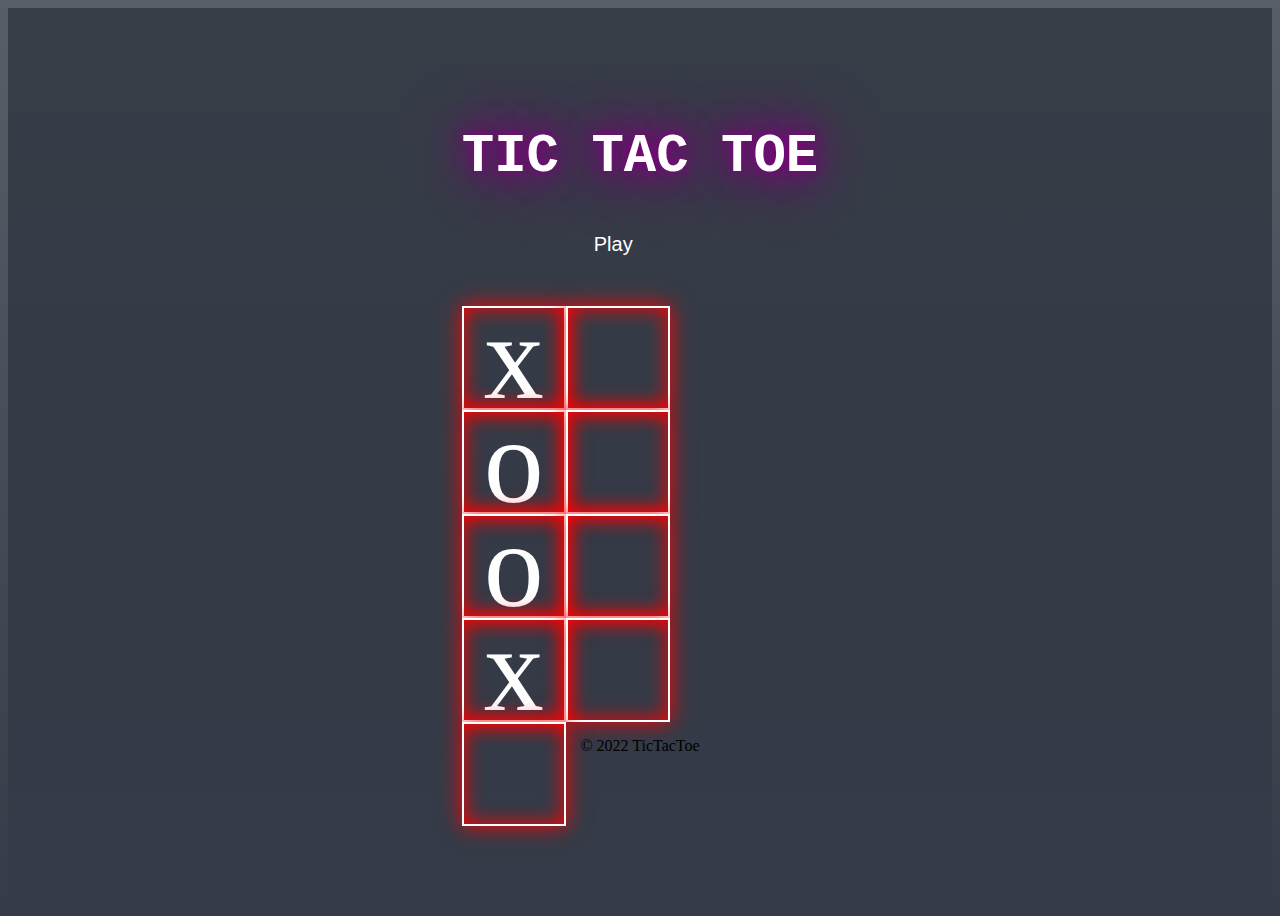
<file: index.html>
<!DOCTYPE html>
<html lang="en">

<head>
    <meta charset="UTF-8">
    <meta http-equiv="X-UA-Compatible" content="IE=edge">
    <meta name="viewport" content="width=device-width, initial-scale=1.0">
    <link rel="stylesheet" href="./css/style.css">
    <link href="https://cdn.jsdelivr.net/npm/bootstrap@5.0.2/dist/css/bootstrap.min.css" rel="stylesheet"
        integrity="sha384-EVSTQN3/azprG1Anm3QDgpJLIm9Nao0Yz1ztcQTwFspd3yD65VohhpuuCOmLASjC" crossorigin="anonymous">
    <title>TicTacToe</title>
</head>

<body>

    <div class="container">
        <div class="row">
            <div class="col">
                <h1 id="playerText">Tic Tac Toe </h1>
                <div class="boton">
                    <button id="btn btn-primary align-items-center">
                        <a class="start" href="./pages/players.html">Play</a>
                    </button>
                </div>
                <div id="gameboard">
                    <div class="cell" id="0">
                        <p>x</p>
                    </div>
                    <div class="cell" id="1"></div>
                    <div class="cell" id="2">
                        <p>o</p>
                    </div>
                    <div class="cell" id="3"></div>
                    <div class="cell" id="4">
                        <p>o</p>
                    </div>
                    <div class="cell" id="5"></div>
                    <div class="cell" id="6">
                        <p>x</p>
                    </div>
                    <div class="cell" id="7"></div>
                    <div class="cell" id="8"></div>
                </div>
            </div>
        </div>
        <footer>
            <span class="text-muted">&copy; 2022 TicTacToe</span>
        </footer>
    </div>

</body>

</html>
</file>
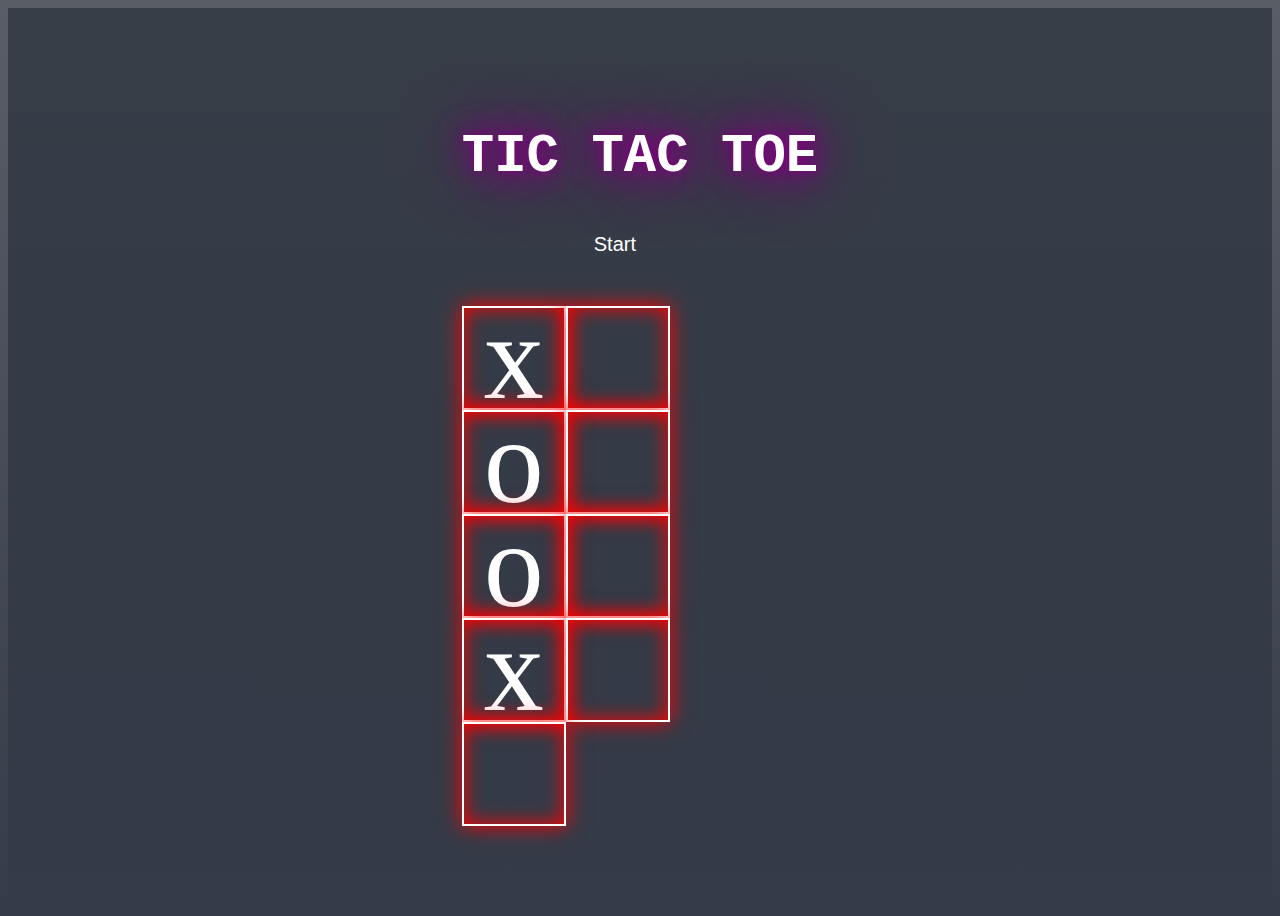
<file: home.html>
<!DOCTYPE html>
<html lang="en">

<head>
    <meta charset="UTF-8">
    <meta http-equiv="X-UA-Compatible" content="IE=edge">
    <meta name="viewport" content="width=device-width, initial-scale=1.0">
    <link rel="stylesheet" href="./css/style.css">
    <link href="https://cdn.jsdelivr.net/npm/bootstrap@5.0.2/dist/css/bootstrap.min.css" rel="stylesheet"
        integrity="sha384-EVSTQN3/azprG1Anm3QDgpJLIm9Nao0Yz1ztcQTwFspd3yD65VohhpuuCOmLASjC" crossorigin="anonymous">
    <!-- <link rel="preconnect" href="https://fonts.googleapis.com">
    <link rel="preconnect" href="https://fonts.gstatic.com" crossorigin>
    <link href="https://fonts.googleapis.com/css2?family=Finger+Paint&display=swap" rel="stylesheet"> -->
    <title>TicTacToe</title>
</head>

<body>


    <div class="container">
        <div class="row">
            <div class="col">
                <h1 id="playerText">Tic Tac Toe </h1>
                <div class="boton">
                    <button id="btn btn-primary align-items-center">
                        <a class="start" href="./pages/players.html">Start</a>
                    </button>
                </div>
                <div id="gameboard">
                    <div class="cell" id="0">
                        <p>x</p>
                    </div>
                    <div class="cell" id="1"></div>
                    <div class="cell" id="2">
                        <p>o</p>
                    </div>
                    <div class="cell" id="3"></div>
                    <div class="cell" id="4">
                        <p>o</p>
                    </div>
                    <div class="cell" id="5"></div>
                    <div class="cell" id="6">
                        <p>x</p>
                    </div>
                    <div class="cell" id="7"></div>
                    <div class="cell" id="8"></div>
                </div>
            </div>
        </div>
    </div>

</body>

</html>
</file>
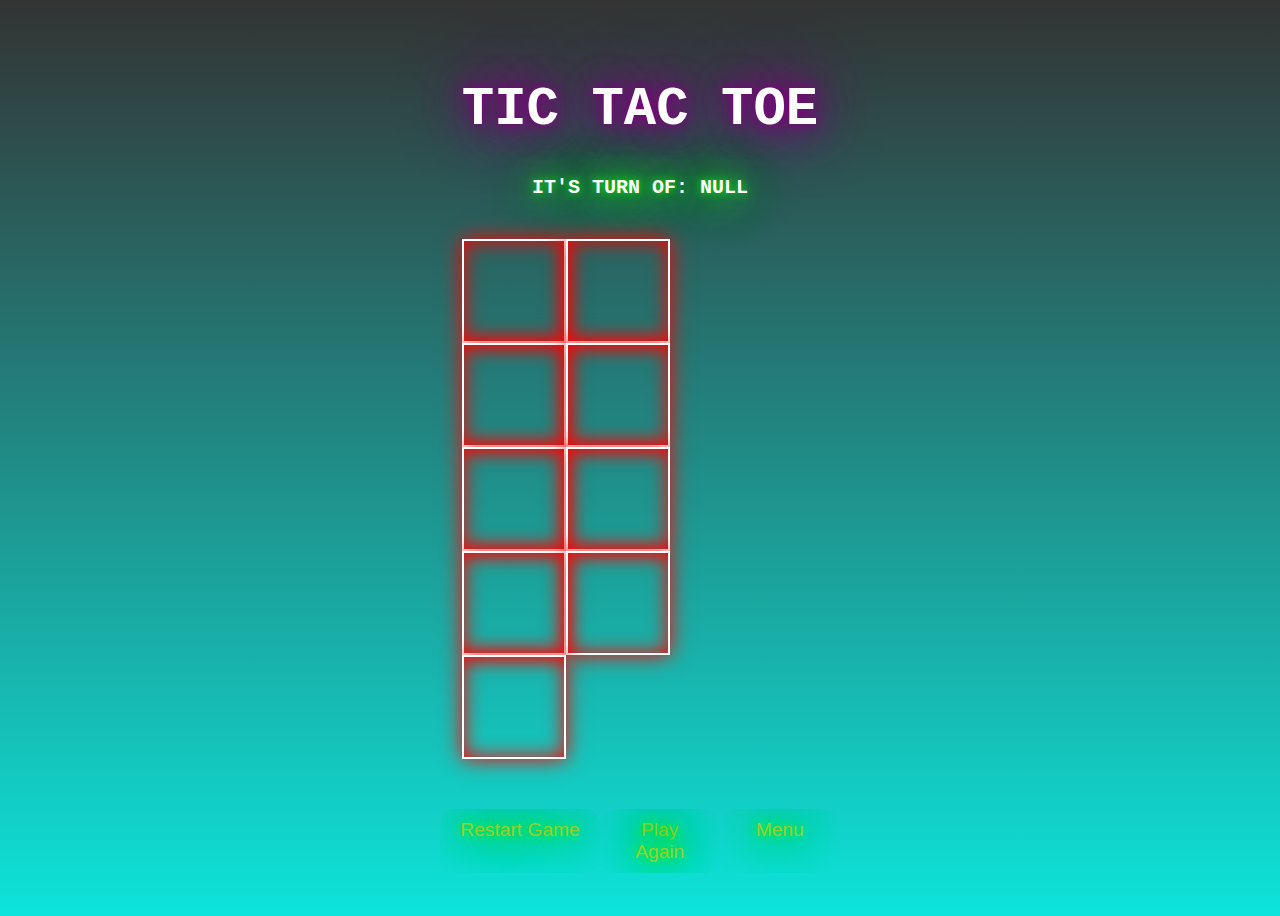
<file: pages/game.html>
<!DOCTYPE html>
<html lang="en">

<head>
    <meta charset="UTF-8">
    <meta http-equiv="X-UA-Compatible" content="IE=edge">
    <meta name="viewport" content="width=device-width, initial-scale=1.0">
    <link rel="stylesheet" href="../css/game.css">
    <link href="https://cdn.jsdelivr.net/npm/bootstrap@5.0.2/dist/css/bootstrap.min.css" rel="stylesheet"
        integrity="sha384-EVSTQN3/azprG1Anm3QDgpJLIm9Nao0Yz1ztcQTwFspd3yD65VohhpuuCOmLASjC" crossorigin="anonymous">
    <link rel="stylesheet" href="winner.html">
    <title>Game screen</title>
</head>

<body>

    <div class="container">
        <div class="row">
            <div class="col">
                <h1>Tic Tac Toe</h1>
                <h2 class="result"></h2>
                <h1 class="turn-text" id="turn-time"></h1>
                <div id="gameboard">
                    <div cellIndex="0" class="cell" id="0"></div>
                    <div cellIndex="1" class="cell" id="1"></div>
                    <div cellIndex="2" class="cell" id="2"></div>
                    <div cellIndex="3" class="cell" id="3"></div>
                    <div cellIndex="4" class="cell" id="4"></div>
                    <div cellIndex="5" class="cell" id="5"></div>
                    <div cellIndex="6" class="cell" id="6"></div>
                    <div cellIndex="7" class="cell" id="7"></div>
                    <div cellIndex="8" class="cell" id="8"></div>
                </div>
            </div>
        </div>
        <br>
        <div class="footer-menu">
            <button id="restartbtn">Restart Game</button>
            <button><a class="play-again-btn" href="./players.html">Play Again</a></button>
            <button><a class="main-menu-btn" href="../index.html">Menu</a</button>
        </div>
    </div>
    <script src="../js/main.js"></script>
</body>

</html>
</file>
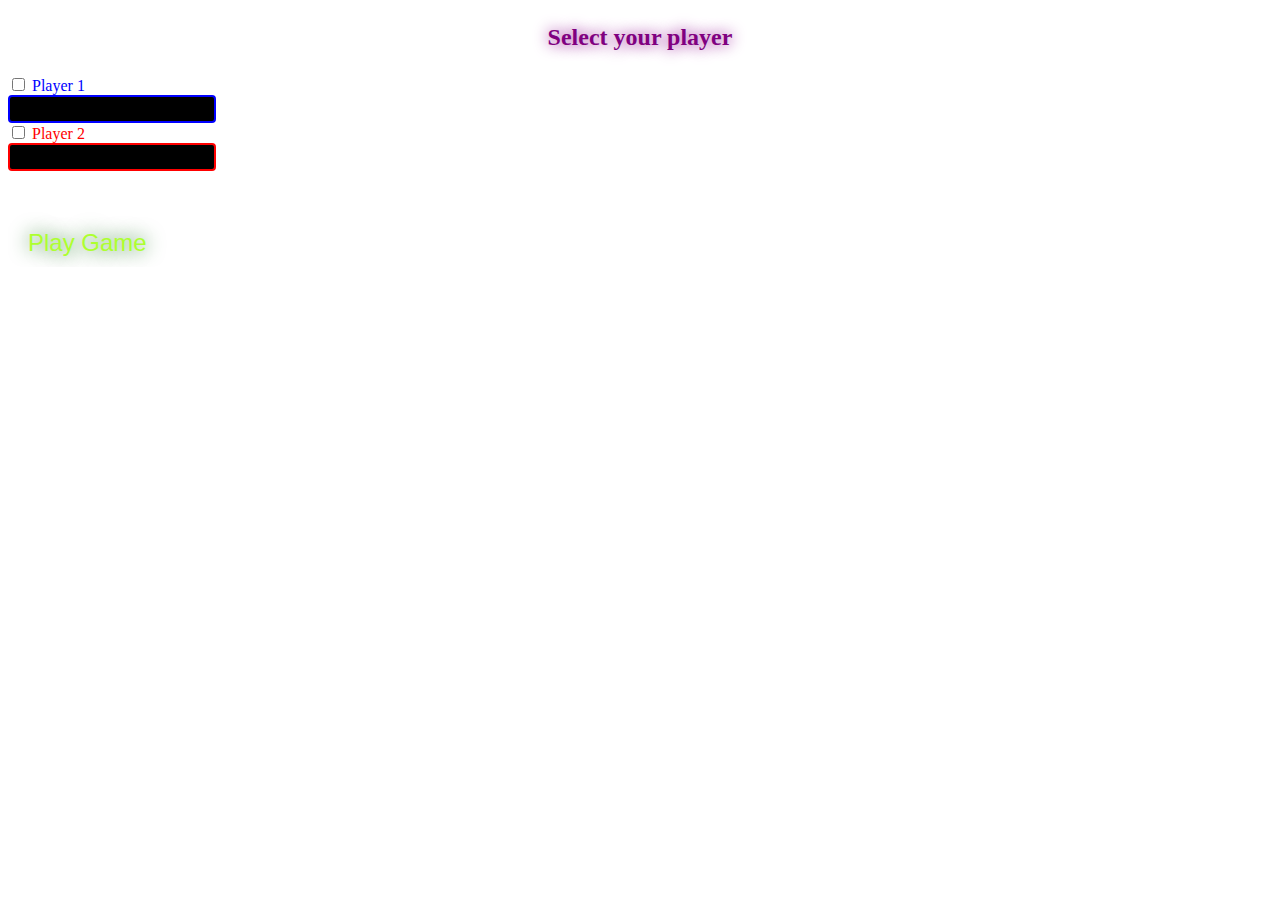
<file: pages/players.html>
<!DOCTYPE html>
<html lang="en">

<head>
    <meta charset="UTF-8">
    <meta http-equiv="X-UA-Compatible" content="IE=edge">
    <meta name="viewport" content="width=device-width, initial-scale=1.0">
    <link rel="stylesheet" href="../css/players.css">
    <link href="https://cdn.jsdelivr.net/npm/bootstrap@5.0.2/dist/css/bootstrap.min.css" rel="stylesheet"
        integrity="sha384-EVSTQN3/azprG1Anm3QDgpJLIm9Nao0Yz1ztcQTwFspd3yD65VohhpuuCOmLASjC" crossorigin="anonymous">
    <title>Player screen</title>
</head>

<body>

    <div class="container-fluid">
        <div class="row position-absolute top-50 start-50 translate-middle">
            <div class="col">
                <div class="player-content">
                    <h3 class="choose">Select your player</h3>
                    <section id="0">
                        <div class="selectioner">
                            <label>
                                <div class="form-check form-switch">
                                    <input class="form-check-input" type="checkbox" id="flexSwitchCheckDefault">
                                    <label class="form-check-label" for="flexSwitchCheckDefault">Player 1</label>
                                </div>
                                <input type="text" class="text1" id="player1">
                            </label>
                        </div>
                    </section>
                    <section>
                        <div class="selectioner2">
                            <label>
                                <div class="form-check form-switch">
                                    <input class="form-check-input" type="checkbox" id="flexSwitchCheckDefault">
                                    <label class="form-check-label" for="flexSwitchCheckDefault">Player 2</label>
                                </div>
                                <input type="text" class="text2" id="player2">
                            </label>
                        </div>
                    </section>
                </div>
            </div>
            <div>
                <button onclick="setName()" class="main-btn"><a href="./game.html" class="play-btn">Play
                        Game</a></button>
            </div>
        </div>
    </div>

    <script src="../js/setnames.js"></script>

</body>

</html>
</file>
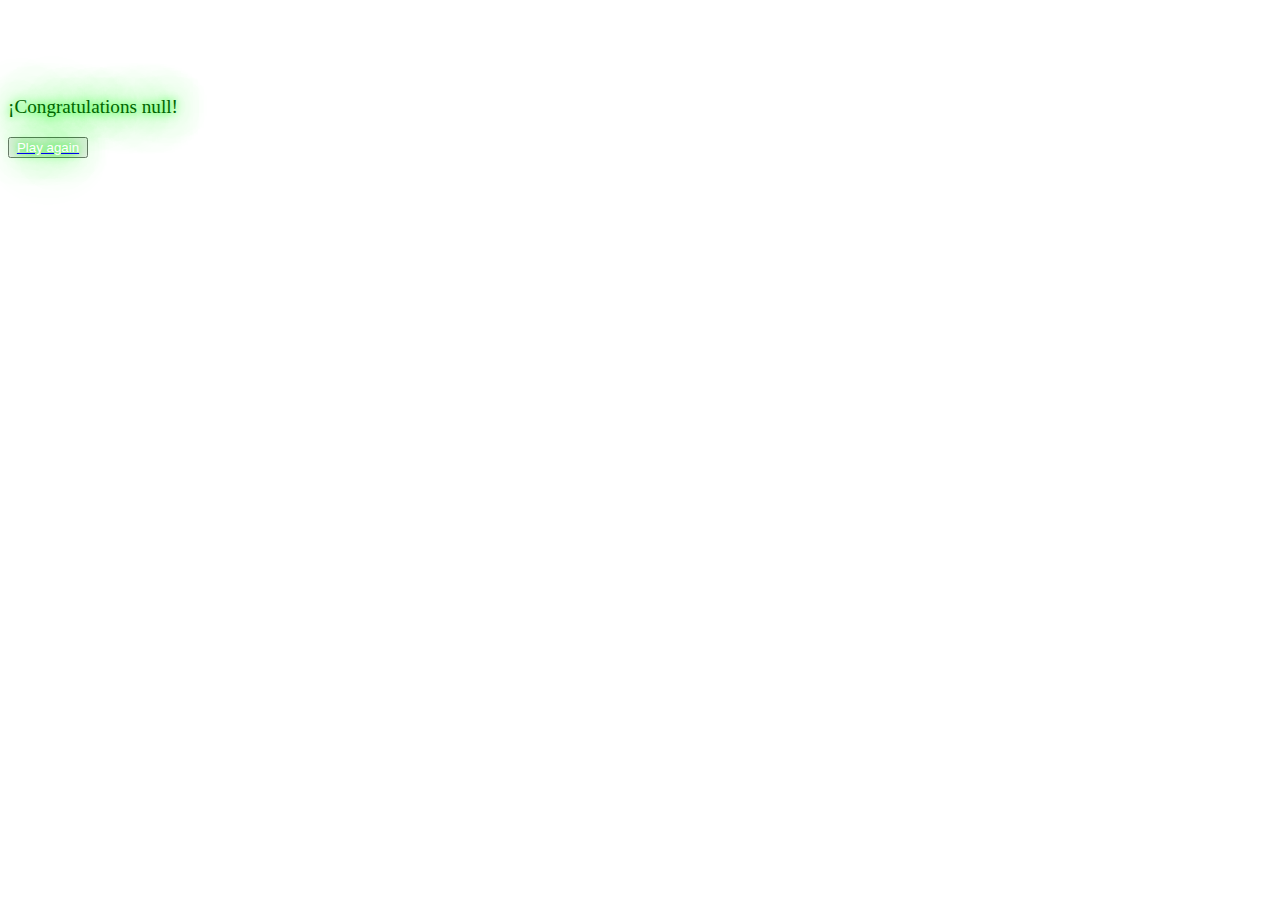
<file: pages/winner.html>
<!DOCTYPE html>
<html lang="en">

<head>
    <meta charset="UTF-8">
    <meta http-equiv="X-UA-Compatible" content="IE=edge">
    <meta name="viewport" content="width=device-width, initial-scale=1.0">
    <link href="https://cdn.jsdelivr.net/npm/bootstrap@5.0.2/dist/css/bootstrap.min.css" rel="stylesheet"
        integrity="sha384-EVSTQN3/azprG1Anm3QDgpJLIm9Nao0Yz1ztcQTwFspd3yD65VohhpuuCOmLASjC" crossorigin="anonymous">
    <link rel="stylesheet" href="../css/winner.css">
    <title>Winner screen</title>
</head>

<body>

    <div class="container-fluid">
        <div class="row">
            <div class="col">
                <div class="modal-header">
                    <div class="modal-body">
                        <p class="position-absolute top-0 start-50 translate-middle badge text-wrap fs-1" id="print-winner"></p>
                    </div>
                </div>
                <footer>
                    <div class="modal-footer">
                        <a href="../pages/players.html"><button type="button"
                                class="btn-dark btn-outline position-absolute top-50 start-50 translate-middle"
                                data-bs-dismiss="modal">Play again</button></a>
                    </div>
                </footer>
            </div>
        </div>
    </div>
    
    <script src="../js/victory.js"></script>

</body>

</html>
</file>
<file: css/style.css>
body {
    background-image:linear-gradient(rgba(47, 54, 64,0.80),rgba(53, 59, 72,1));
    background-repeat: no-repeat;
}


h1 {
    font-size: 54px;
    text-transform: uppercase;
    font-family: monospace;
    color: white;
    text-align: center;
    text-shadow: 0px 0px 10px purple, 0px 0px 30px purple, 0px 0px 50px purple, 0px 0px 70px purple;
}

.container {
    height: 100vh;
    display: flex;
    justify-content: center;
    align-items: center;
    flex-direction: column;
    background-image: linear-gradient(rgba(47, 54, 64,0.80),rgba(53, 59, 72,1)), url(https://c4.wallpaperflare.com/wallpaper/260/76/893/abstract-circuit-computer-detail-wallpaper-preview.jpg);
    font-family: 'Times New Roman', Times, serif;
}

#gameboard {
    width: 300px;
    display: flex;
    flex-wrap: wrap;
    margin-top: 40px;
}

.cell {
    height: 100px;
    width: 100px;
    display: flex;
    align-items: center;
    justify-content: center;
    color: white;
    font-size: 120px;
    border-right: 2px solid;
    border-bottom: 2px solid;
    border-left: 2px solid;
    border-top: 2px solid;
    box-shadow: inset 0px 0px 20px red, 0px 0px 20px red;
}

button {
    display: flex;
    padding: 10px 20px;
    background: none;
    color: white;
    font-size: 20px;
    text-decoration: none;
    overflow: hidden;
    transition: 0.8s;
    border: purple;
    border-radius: 15px 15px 15px 15px;
}

button:hover {
    background: blue;
    box-shadow: 0px 0px 10px blue, 0px 0px 40px blue, 0px 0px 80px blue;
}

.start {
    display: flex;
    color: white;
    text-decoration: none;
    border-radius: 2rem;
}

p {
    display: flex;
    text-align: center;
}

.footer-menu {
    display: flex;
    margin-top: 2rem;
}

footer {
    margin-top: 36rem;
    position: absolute;
}

.boton {
    display: flex;
    margin-left: 7rem;
}
</file>
<file: css/game.css>
body{
    background-image:linear-gradient(rgba(0, 0, 0, 0.8),rgb(13, 228, 218));
}

h1 {
    font-size: 54px;
    text-transform: uppercase;
    font-family: monospace;
    color: white;
    text-align: center;
    text-shadow: 0px 0px 10px purple, 0px 0px 30px purple, 0px 0px 50px purple, 0px 0px 70px purple;
}

.container {
    height: 100vh;
    display: flex;
    justify-content: center;
    align-items: center;
    flex-direction: column;
    background-image: url(https://c4.wallpaperflare.com/wallpaper/260/76/893/abstract-circuit-computer-detail-wallpaper-preview.jpg);
    background-size: cover;
    font-family: 'Times New Roman', Times, serif;
}

#gameboard {
    width: 300px;
    display: flex;
    flex-wrap: wrap;
    margin-top: 40px;
}

.cell {
    height: 100px;
    width: 100px;
    display: flex;
    align-items: center;
    justify-content: center;
    color: white;
    font-size: 120px;
    border-right: 2px solid;
    border-bottom: 2px solid;
    border-left: 2px solid;
    border-top: 2px solid;
    box-shadow: inset 0px 0px 20px red, 0px 0px 20px red;
}

button {
    display: flex;
    padding: 10px 20px;
    background: none;
    color: yellowgreen;
    font-size: larger;
    text-decoration: none;
    overflow: hidden;
    transition: 0.8s;
    border: purple;
    border-radius: 15px 15px 15px 15px;
    text-shadow: 0px 0px 10px lime, 0px 0px 30px lime, 0px 0px 50px lime, 0px 0px 70px lime;
}

button:hover {
    background: blue;
    box-shadow: 0px 0px 10px blue, 0px 0px 40px blue, 0px 0px 80px blue;
}

.start {
    display: flex;
    color: black;
    text-decoration: none;
    border-radius: 2rem;
}

p {
    display: flex;
    text-align: center;
}

.play-again-btn {
    display: flex;
    width: 5rem;
    color: yellowgreen;
    text-decoration: none;
    justify-content: center;
    text-shadow: 0px 0px 10px lime, 0px 0px 30px lime, 0px 0px 50px lime, 0px 0px 70px lime;
}

.footer-menu {
    display: flex;
    margin-top: 2rem;
}

.main-menu-btn {
    display: flex;
    width: 5rem;
    color: yellowgreen;
    text-decoration: none;
    justify-content: center;
    text-shadow: 0px 0px 10px lime, 0px 0px 30px lime, 0px 0px 50px lime, 0px 0px 70px lime;
}

footer {
    margin-top: 36rem;
    position: absolute;
}

.turn-text {
    display: flex;
    font-size: 20px;
    justify-content: center;
    text-align: center;
    align-items: center;
    text-shadow: 0px 0px 10px lime, 0px 0px 30px lime, 0px 0px 50px lime, 0px 0px 70px lime;
}
</file>
<file: css/players.css>
body{
    background-image: url(https://cdn.wallpapersafari.com/7/68/UhpqSr.jpg);
    background-repeat: no-repeat;
    background-size: cover;
}

.main-btn {
    display: flex;
    position: absolute;
    padding: 10px 20px;
    background: none;
    color: wheat;
    font-size: 20px;
    text-decoration: none;
    overflow: hidden;
    transition: 0.8s;
    border: purple;
    border-radius: 15px 15px 15px 15px;

}

button:hover {
    background: blue;
    box-shadow: 0px 0px 10px blue, 0px 0px 40px blue, 0px 0px 80px blue;
}


.choose {
    color: purple;
    display: flex;
    justify-content: center;
    font-size: 1.5rem;
    text-shadow: 0px 0px 15px darkmagenta;
}

.player1 {
    color: blue;
    font-size: 1.5rem;
}

.text1 {
    display: flex;
    width: 13rem;
    height: 1rem;
    padding: 12px 20px;
    box-sizing: border-box;
    border: 2px solid blue;
    border-radius: 4px;
    background-color: black;
    resize: none;
    color: blue;
}

.text2 {
    display: flex;
    width: 13rem;
    height: 1rem;
    padding: 12px 20px;
    box-sizing: border-box;
    border: 2px solid red;
    border-radius: 4px;
    background-color: black;
    resize: none;
    color: red;
}

.selectioner {
    color: blue;
}

.selectioner2 {
    color: red;
}

.play-btn {
    text-decoration: none;
    color: greenyellow;
    display: flex;
    font-size: larger;
    justify-content: center;
    text-shadow: 0px 0px 20px darkgreen;
    margin-top: 3rem;
}

.player-content
    

.main-text{
    display: flex;
    justify-content: center;
    text-align: center;
    margin-top: -5rem;
    margin-left: 3.5rem;
    position: absolute;
    color: var(--purple);
}
</file>
<file: css/winner.css>
p {
    font-size: larger;
    text-shadow: 0px 0px 10px lime, 0px 0px 30px lime, 0px 0px 50px lime, 0px 0px 70px lime;
    margin-top: 6rem;
    color: darkgreen;
}

h5 {
    display: flex;
}

button {
    display: flex;
    width: 5rem;
    color: white;
    text-decoration: none;
    justify-content: center;
    text-shadow: 0px 0px 10px lime, 0px 0px 30px lime, 0px 0px 50px lime, 0px 0px 70px lime;
}

body {
    background-size: cover;
    background-repeat: no-repeat;
    background-image: url(https://w0.peakpx.com/wallpaper/336/241/HD-wallpaper-black-chip-abstract-board-circuit-cpu-dark-electronics-gpu-thumbnail.jpg);
}
</file>
